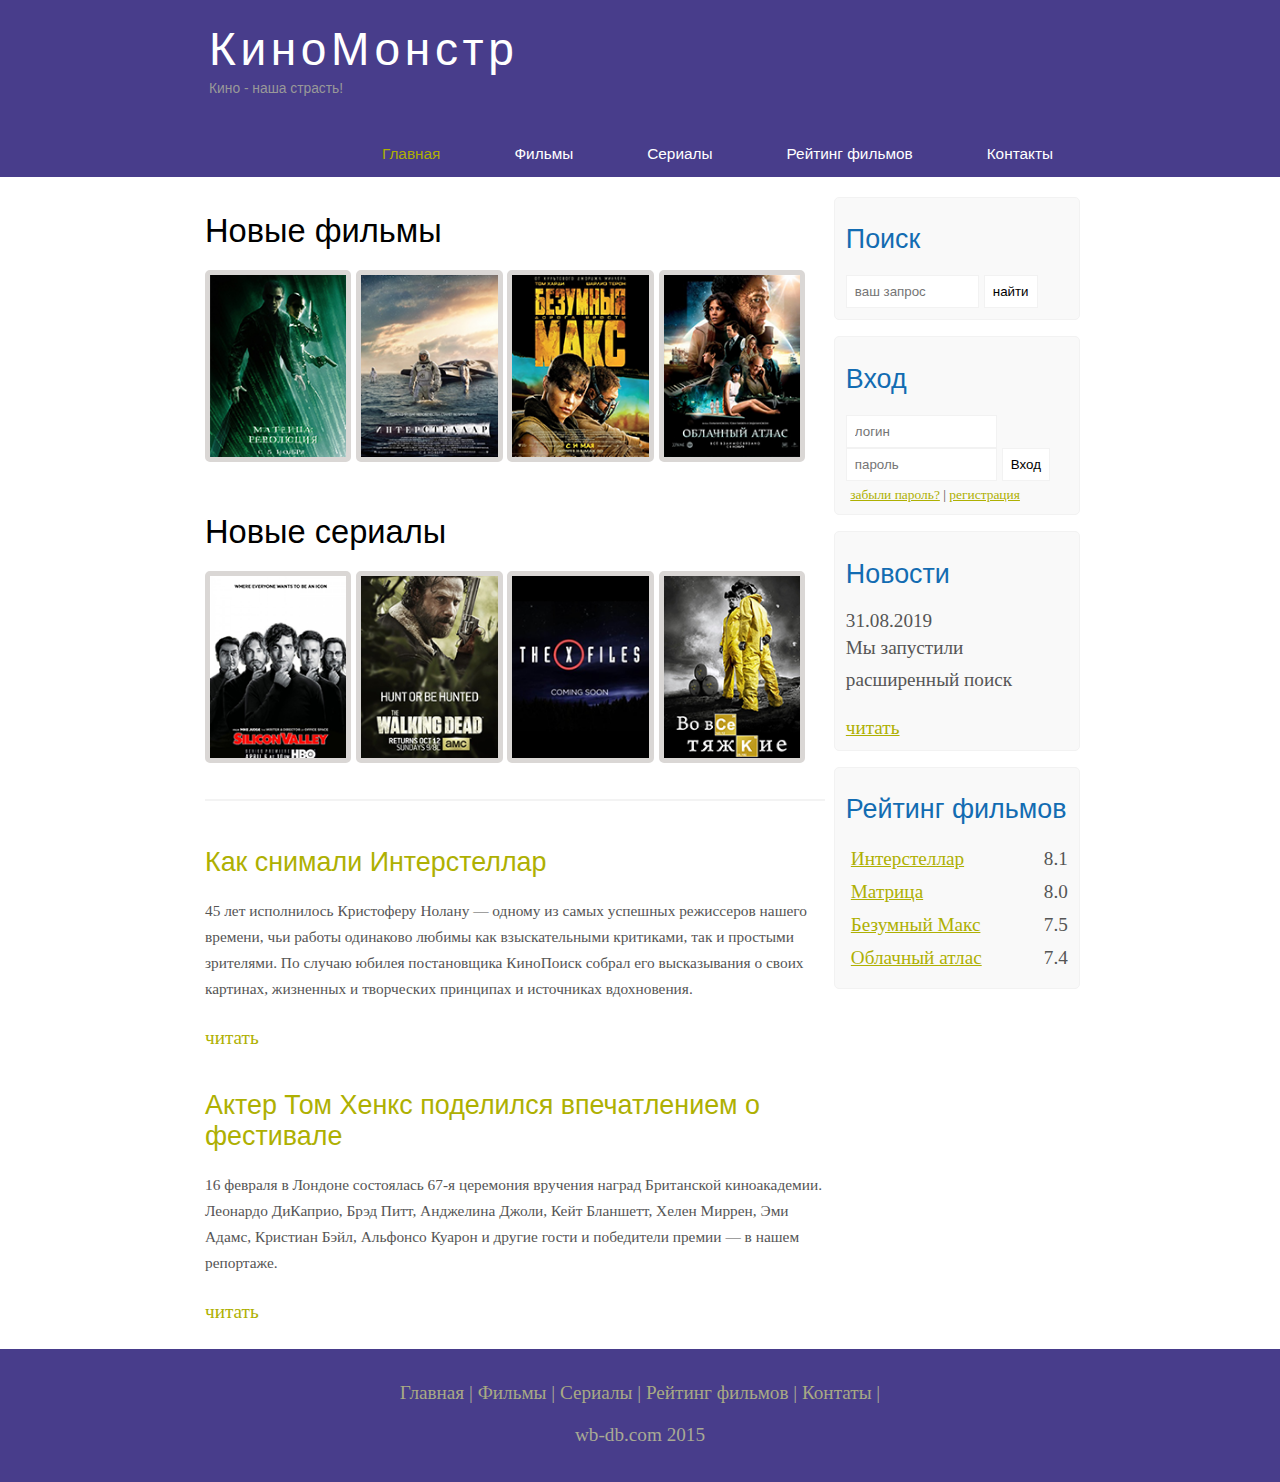
<file: index.html>
<!DOCTYPE html>
<html>
<head>
	<meta charset="utf-8">
     <meta name="viewport" content="width=device-width, initial-scale=1.0">
	<title>Главная страница</title>
	<meta name="description" content="КиноМонстр - это портал о кино">
	<meta name="keywords" content="фильмы, фильмы онлайн, hd" />
	<link rel="stylesheet" type="text/css" href="assets/css/style.css">
</head>
<body>
	<div class="main">
		<div class="header">
			<div class="logo">
				<div class="logo_text">
					<h1><a href="/">КиноМонстр</a></h1>
					<h2>Кино - наша страсть!</h2>
					
				</div>
			</div>
			<div class="menubar">
				<ul class="menu">
					<li class="selected"><a href="index.html">Главная</a>
						<li><a href="films.html">Фильмы</a></li>
						<li><a href="#">Сериалы</a></li>
						<li><a href="reting.html">Рейтинг фильмов</a></li>
						<li><a href="kontakt.html">Контакты</a></li>
				</ul>

			</div>
		</div>
     
     <div class="site_content">
     	
     	<div class="sidebar_container">
     		
     		<div class="sidebar">
     			
     			<h2>Поиск</h2>
     			<form method="post" action="#" id="search_form">
     				
     				<input type="search" name="search_field" placeholder="ваш запрос" />
     				<input type="submit" class="btn" value="найти" />

     			</form>
     		</div>

     		<div class="sidebar">
     			<h2>Вход</h2>
     			<form method="post" action="#" id="login">

     				<input type="text" name="login_field" placeholder="логин" />
     				<input type="password" name="password_field" placeholder="пароль" />  
     				<input type="submit" class="btn" value="Вход" />
     				<div class="lables_passreg_text">
     					<span><a href="#">забыли пароль?</a></span> | <span><a href="#">регистрация</a></span>
     				</div>
     				
     			</form>
     		</div>

     		<div class="sidebar">
     			<h2>Новости</h2>
     			<span>31.08.2019</span>
     			<p>Мы запустили расширенный поиск</p>
     			<a href="#">читать</a>
     		</div>

     		<div class="sidebar">
     			<h2>Рейтинг фильмов</h2>
     			<ul>
     				<li><a href="show.html">Интерстеллар</a><span class="rating_sidebar">8.1</span></li>
     				<li><a href="matrix.html">Матрица</a><span class="rating_sidebar">8.0</span></li>
     				<li><a href="#">Безумный Макс</a><span class="rating_sidebar">7.5</span></li>
     				<li><a href="#">Облачный атлас</a><span class="rating_sidebar">7.4</span></li>
     			</ul>

     		</div>
     	</div>

     	<div class="content">
     		
     		<h1>Новые фильмы</h1>
     		<div class="films_block">
     			<a href="matrix.html"><img src="assets/img/matrix.png"></a>
     			<a href="show.html"><img src="assets/img/inter.png"></a>
     			<a href="#"><img src="assets/img/max.png"></a>
     			<a href="#"><img src="assets/img/cloud.png"></a>
     		</div>

     		<h1>Новые сериалы</h1>
     		<div class="films_block">
     			<a href="#"><img src="assets/img/silicon.png"></a>
     			<a href="#"><img src="assets/img/dead.png"></a>
     			<a href="#"><img src="assets/img/xfiles.png"></a>
     			<a href="#"><img src="assets/img/breakingbad.png"></a>
     		</div>

     		<div class="posts">
     			
     		<hr>
     		<h2> <a href="show.html">Как снимали Интерстеллар</a> </h2>
     		<div class="posts_content">

     		<p>45 лет исполнилось Кристоферу Нолану — одному из самых успешных режиссеров нашего времени, чьи работы одинаково любимы как взыскательными критиками, так и простыми зрителями. По случаю юбилея постановщика КиноПоиск собрал его высказывания о своих картинах, жизненных и творческих принципах и источниках вдохновения.
     		</p>

     	</div>

     	<p><a href="show.html">читать</a></p>
     </div>

     <div class="posts">
     	<h2> <a href="#">Актер Том Хенкс поделился впечатлением о фестивале</a> </h2>

     	<div class="posts_content">
     		<p>16 февраля в Лондоне состоялась 67-я церемония вручения наград Британской киноакадемии. Леонардо ДиКаприо, Брэд Питт, Анджелина Джоли, Кейт Бланшетт, Хелен Миррен, Эми Адамс, Кристиан Бэйл, Альфонсо Куарон и другие гости и победители премии — в нашем репортаже.
     		</p>
     	</div>
     	<p><a href="#">читать</a></p>
     </div>

     </div>
     </div>

     <div class="footer">
     	<p>
     		<a href="index.html">Главная</a> |
     		<a href="films.html">Фильмы</a> |
     		<a href="#">Сериалы</a> |
     		<a href="reting.html">Рейтинг фильмов</a> |
     		<a href="kontakt.html">Контаты</a> |
     	</p>
     	<p>wb-db.com 2015</p>
     </div>

	</div>
  </body>
</html>
</file>
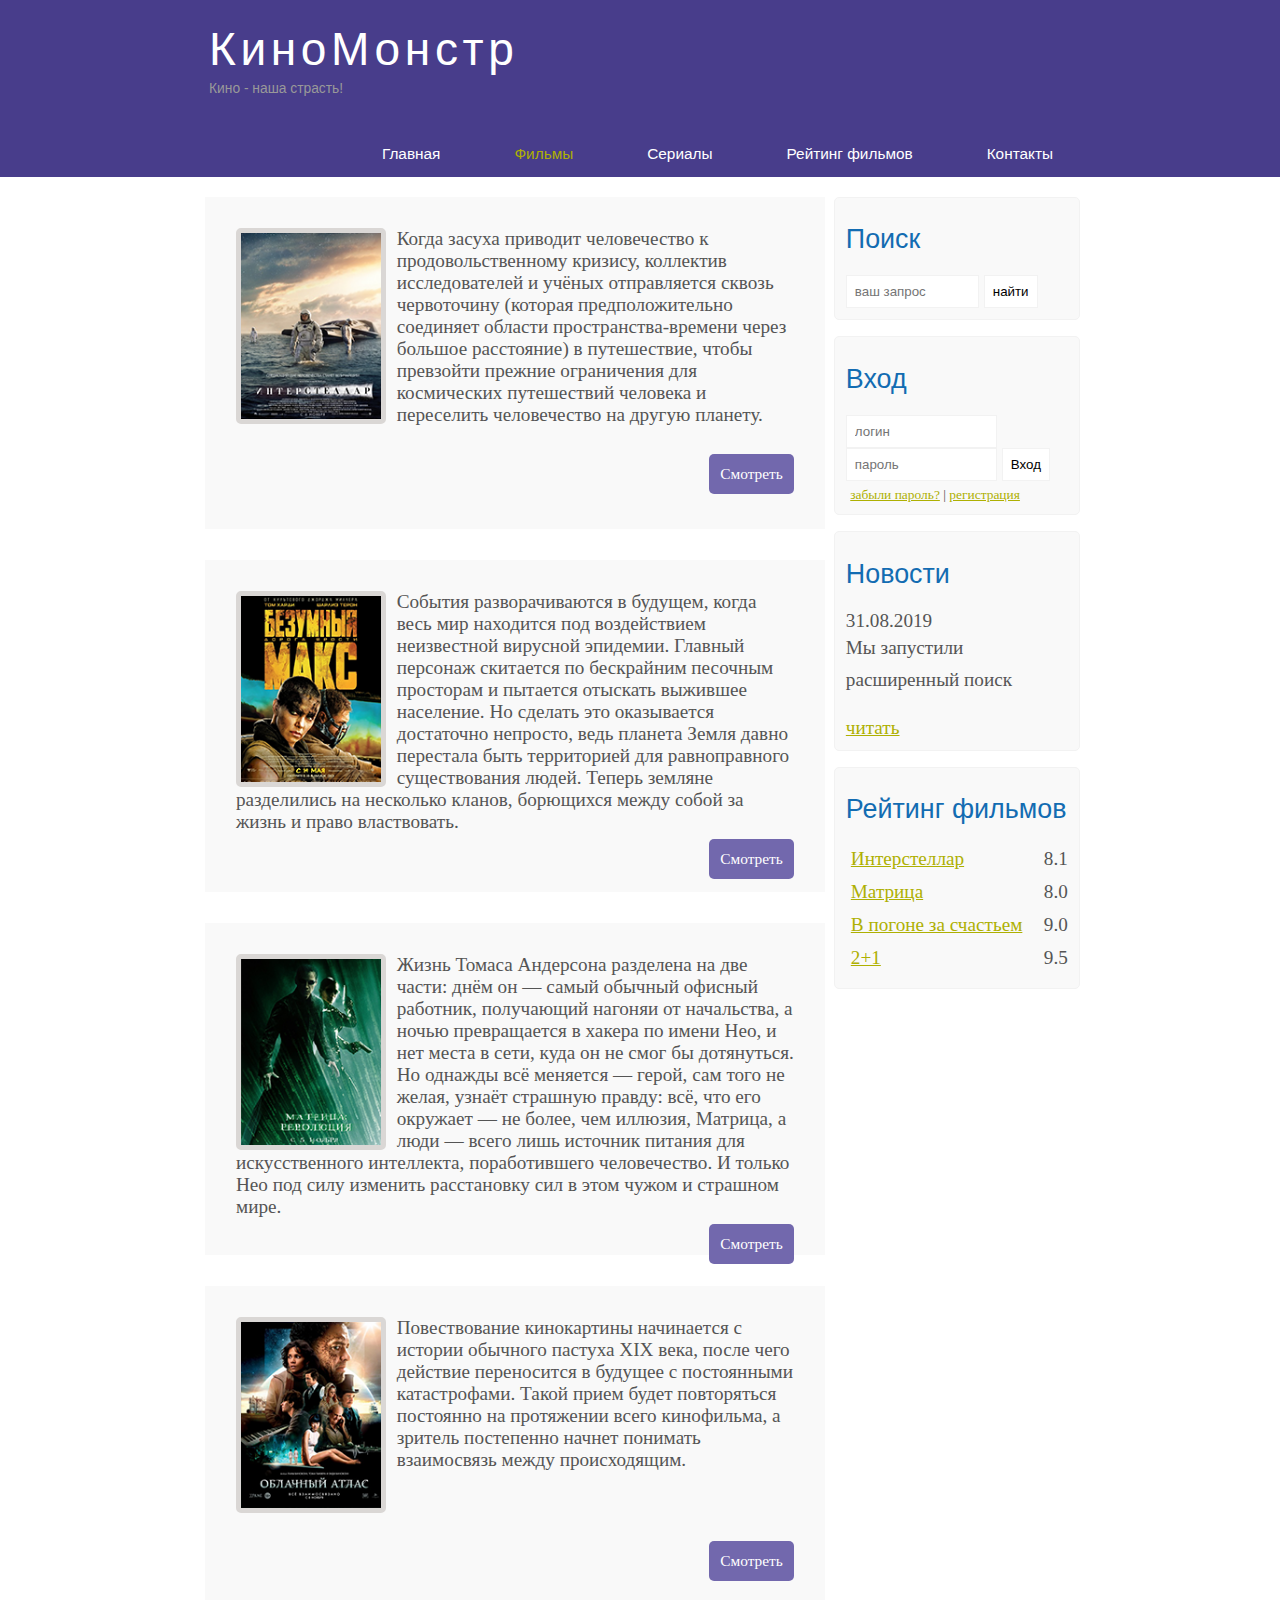
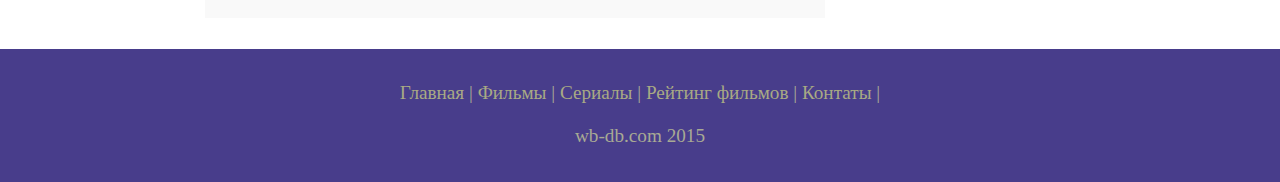
<file: films.html>
<!DOCTYPE html>
<html>
<head>
     <meta charset="utf-8">
     <meta name="viewport" content="width=device-width, initial-scale=1.0">
     <title>Documents</title>
     <meta name="description" content="КиноМонстр - это портал о кино">
     <meta name="keywords" content="фильмы, фильмы онлайн, hd" />
     <link rel="stylesheet" type="text/css" href="assets/css/style.css">
</head>
<body>
     <div class="main">
          <div class="header">
               <div class="logo">
                    <div class="logo_text">
                         <h1><a href="/">КиноМонстр</a></h1>
                         <h2>Кино - наша страсть!</h2>
                         
                    </div>
               </div>
               <div class="menubar">
                    <ul class="menu">
                         <li><a href="index.html">Главная</a>
                              <li class="selected"><a href="films.html">Фильмы</a></li>
                              <li><a href="#">Сериалы</a></li>
                              <li><a href="reting.html">Рейтинг фильмов</a></li>
                              <li><a href="kontakt.html">Контакты</a></li>
                    </ul>

               </div>
          </div>
     
     <div class="site_content">
          
          <div class="sidebar_container">
               
               <div class="sidebar">
                    
                    <h2>Поиск</h2>
                    <form method="post" action="#" id="search_form">
                         
                         <input type="search" name="search_field" placeholder="ваш запрос" />
                         <input type="submit" class="btn" value="найти" />

                    </form>
               </div>

               <div class="sidebar">
                    <h2>Вход</h2>
                    <form method="post" action="#" id="login">

                         <input type="text" name="login_field" placeholder="логин" />
                         <input type="password" name="password_field" placeholder="пароль" />  
                         <input type="submit" class="btn" value="Вход" />
                         <div class="lables_passreg_text">
                              <span><a href="#">забыли пароль?</a></span> | <span><a href="#">регистрация</a></span>
                         </div>
                         
                    </form>
               </div>

               <div class="sidebar">
                    <h2>Новости</h2>
                    <span>31.08.2019</span>
                    <p>Мы запустили расширенный поиск</p>
                    <a href="#">читать</a>
               </div>

               <div class="sidebar">
                    <h2>Рейтинг фильмов</h2>
                    <ul>
                         <li><a href="show.html">Интерстеллар</a><span class="rating_sidebar">8.1</span></li>
                         <li><a href="matrix.html">Матрица</a><span class="rating_sidebar">8.0</span></li>
                         <li><a href="#">В погоне за счастьем</a><span class="rating_sidebar">9.0</span></li>
                         <li><a href="#">2+1</a><span class="rating_sidebar">9.5</span></li>
                    </ul>

               
          </div>

        
        </div>


        <div class="content">
             
            <div class="info_film">
              <img src="assets/img/inter.png">

              Когда засуха приводит человечество к продовольственному кризису, коллектив исследователей и учёных отправляется сквозь червоточину (которая предположительно соединяет области пространства-времени через большое расстояние) в путешествие, чтобы превзойти прежние ограничения для космических путешествий человека и переселить человечество на другую планету.
            <div class="button"><a href="show.html">Смотреть</a></div>
            </div>


            <div class="info_film">
              <img src="assets/img/max.png">

            События разворачиваются в будущем, когда весь мир находится под воздействием неизвестной вирусной эпидемии. Главный персонаж скитается по бескрайним песочным просторам и пытается отыскать выжившее население. Но сделать это оказывается достаточно непросто, ведь планета Земля давно перестала быть территорией для равноправного существования людей. Теперь земляне разделились на несколько кланов, борющихся между собой за жизнь и право властвовать.

              <div class="button"><a href="#">Смотреть</a></div>
            </div>

            <div class="info_film">
              <img src="assets/img/matrix.png">

            Жизнь Томаса Андерсона разделена на две части: днём он — самый обычный офисный работник, получающий нагоняи от начальства, а ночью превращается в хакера по имени Нео, и нет места в сети, куда он не смог бы дотянуться. Но однажды всё меняется — герой, сам того не желая, узнаёт страшную правду: всё, что его окружает — не более, чем иллюзия, Матрица, а люди — всего лишь источник питания для искусственного интеллекта, поработившего человечество. И только Нео под силу изменить расстановку сил в этом чужом и страшном мире.

              <div class="button"><a href="matrix.html">Смотреть</a></div>
            </div>

            <div class="info_film">
              <img src="assets/img/cloud.png">

           Повествование кинокартины начинается с истории обычного пастуха XIX века, после чего действие переносится в будущее с постоянными катастрофами. Такой прием будет повторяться постоянно на протяжении всего кинофильма, а зритель постепенно начнет понимать взаимосвязь между происходящим.

              <div class="button"><a href="#">Смотреть</a></div>
            </div>




        
   </div>
</div>

     <div class="footer">
          <p>
               <a href="#">Главная</a> |
               <a href="#">Фильмы</a> |
               <a href="#">Сериалы</a> |
               <a href="#">Рейтинг фильмов</a> |
               <a href="#">Контаты</a> |
          </p>
          <p>wb-db.com 2015</p>
     </div>

     </div>
</body>
</html>
</file>
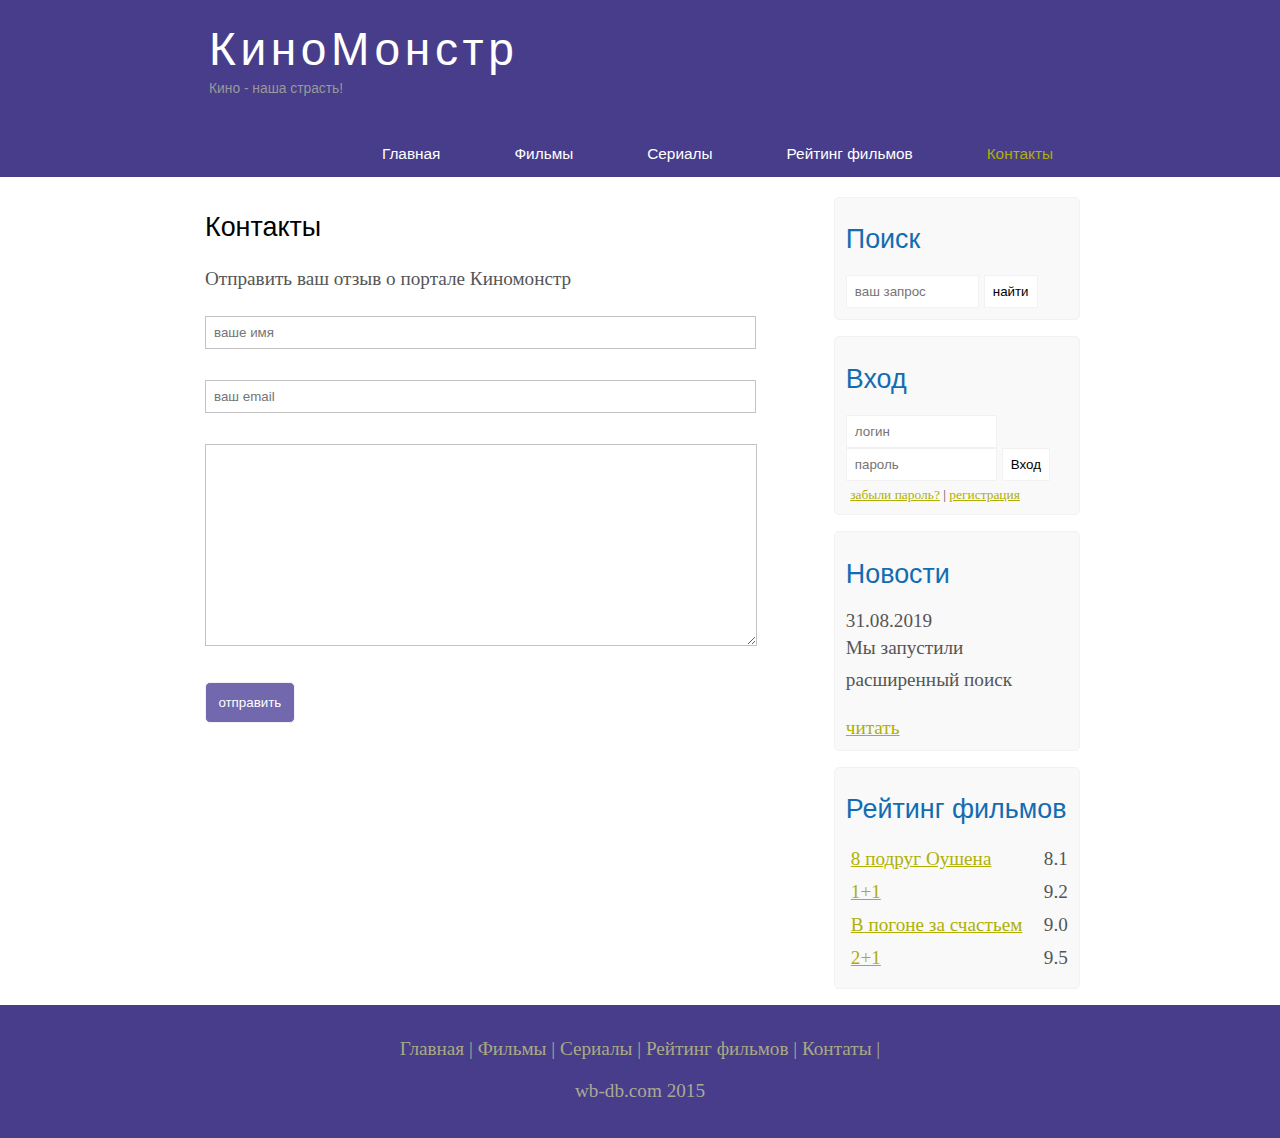
<file: kontakt.html>
<!DOCTYPE html>
<html>
<head>
     <meta charset="utf-8">
     <meta name="viewport" content="width=device-width, initial-scale=1.0">
     <title>Documents</title>
     <meta name="description" content="КиноМонстр - это портал о кино">
     <meta name="keywords" content="фильмы, фильмы онлайн, hd" />
     <link rel="stylesheet" type="text/css" href="assets/css/style.css">
</head>
<body>
     <div class="main">
          <div class="header">
               <div class="logo">
                    <div class="logo_text">
                         <h1><a href="/">КиноМонстр</a></h1>
                         <h2>Кино - наша страсть!</h2>
                         
                    </div>
               </div>
               <div class="menubar">
                    <ul class="menu">
                         <li><a href="index.html">Главная</a>
                              <li><a href="films.html">Фильмы</a></li>
                              <li><a href="#">Сериалы</a></li>
                              <li><a href="reting.html">Рейтинг фильмов</a></li>
                              <li class="selected"><a href="kontakt.html">Контакты</a></li>
                    </ul>

               </div>
          </div>
     
     <div class="site_content">
          
          <div class="sidebar_container">
               
               <div class="sidebar">
                    
                    <h2>Поиск</h2>
                    <form method="post" action="#" id="search_form">
                         
                         <input type="search" name="search_field" placeholder="ваш запрос" />
                         <input type="submit" class="btn" value="найти" />

                    </form>
               </div>

               <div class="sidebar">
                    <h2>Вход</h2>
                    <form method="post" action="#" id="login">

                         <input type="text" name="login_field" placeholder="логин" />
                         <input type="password" name="password_field" placeholder="пароль" />  
                         <input type="submit" class="btn" value="Вход" />
                         <div class="lables_passreg_text">
                              <span><a href="#">забыли пароль?</a></span> | <span><a href="#">регистрация</a></span>
                         </div>
                         
                    </form>
               </div>

               <div class="sidebar">
                    <h2>Новости</h2>
                    <span>31.08.2019</span>
                    <p>Мы запустили расширенный поиск</p>
                    <a href="#">читать</a>
               </div>

               <div class="sidebar">
                    <h2>Рейтинг фильмов</h2>
                    <ul>
                         <li><a href="#">8 подруг Оушена</a><span class="rating_sidebar">8.1</span></li>
                         <li><a href="#">1+1</a><span class="rating_sidebar">9.2</span></li>
                         <li><a href="#">В погоне за счастьем</a><span class="rating_sidebar">9.0</span></li>
                         <li><a href="#">2+1</a><span class="rating_sidebar">9.5</span></li>
                    </ul>

               
          </div>

        
        </div>

        <div class="content">
             
             <h2>Контакты</h2>
             <p>Отправить ваш отзыв о портале Киномонстр</p>

             <div class="send">
              <form method="post" action="#" id="contact">
          <input type="text" name="reviews_name" placeholder="ваше имя">
          <input type="text" name="reviews_email" placeholder="ваш email">
          <textarea name="reviews_text"></textarea>
          <input type="submit" class="btn" value="отправить">
              </form>

        </div>
   </div>
</div>

     <div class="footer">
          <p>
               <a href="#">Главная</a> |
               <a href="#">Фильмы</a> |
               <a href="#">Сериалы</a> |
               <a href="#">Рейтинг фильмов</a> |
               <a href="#">Контаты</a> |
          </p>
          <p>wb-db.com 2015</p>
     </div>

     </div>
</body>
</html>
</file>
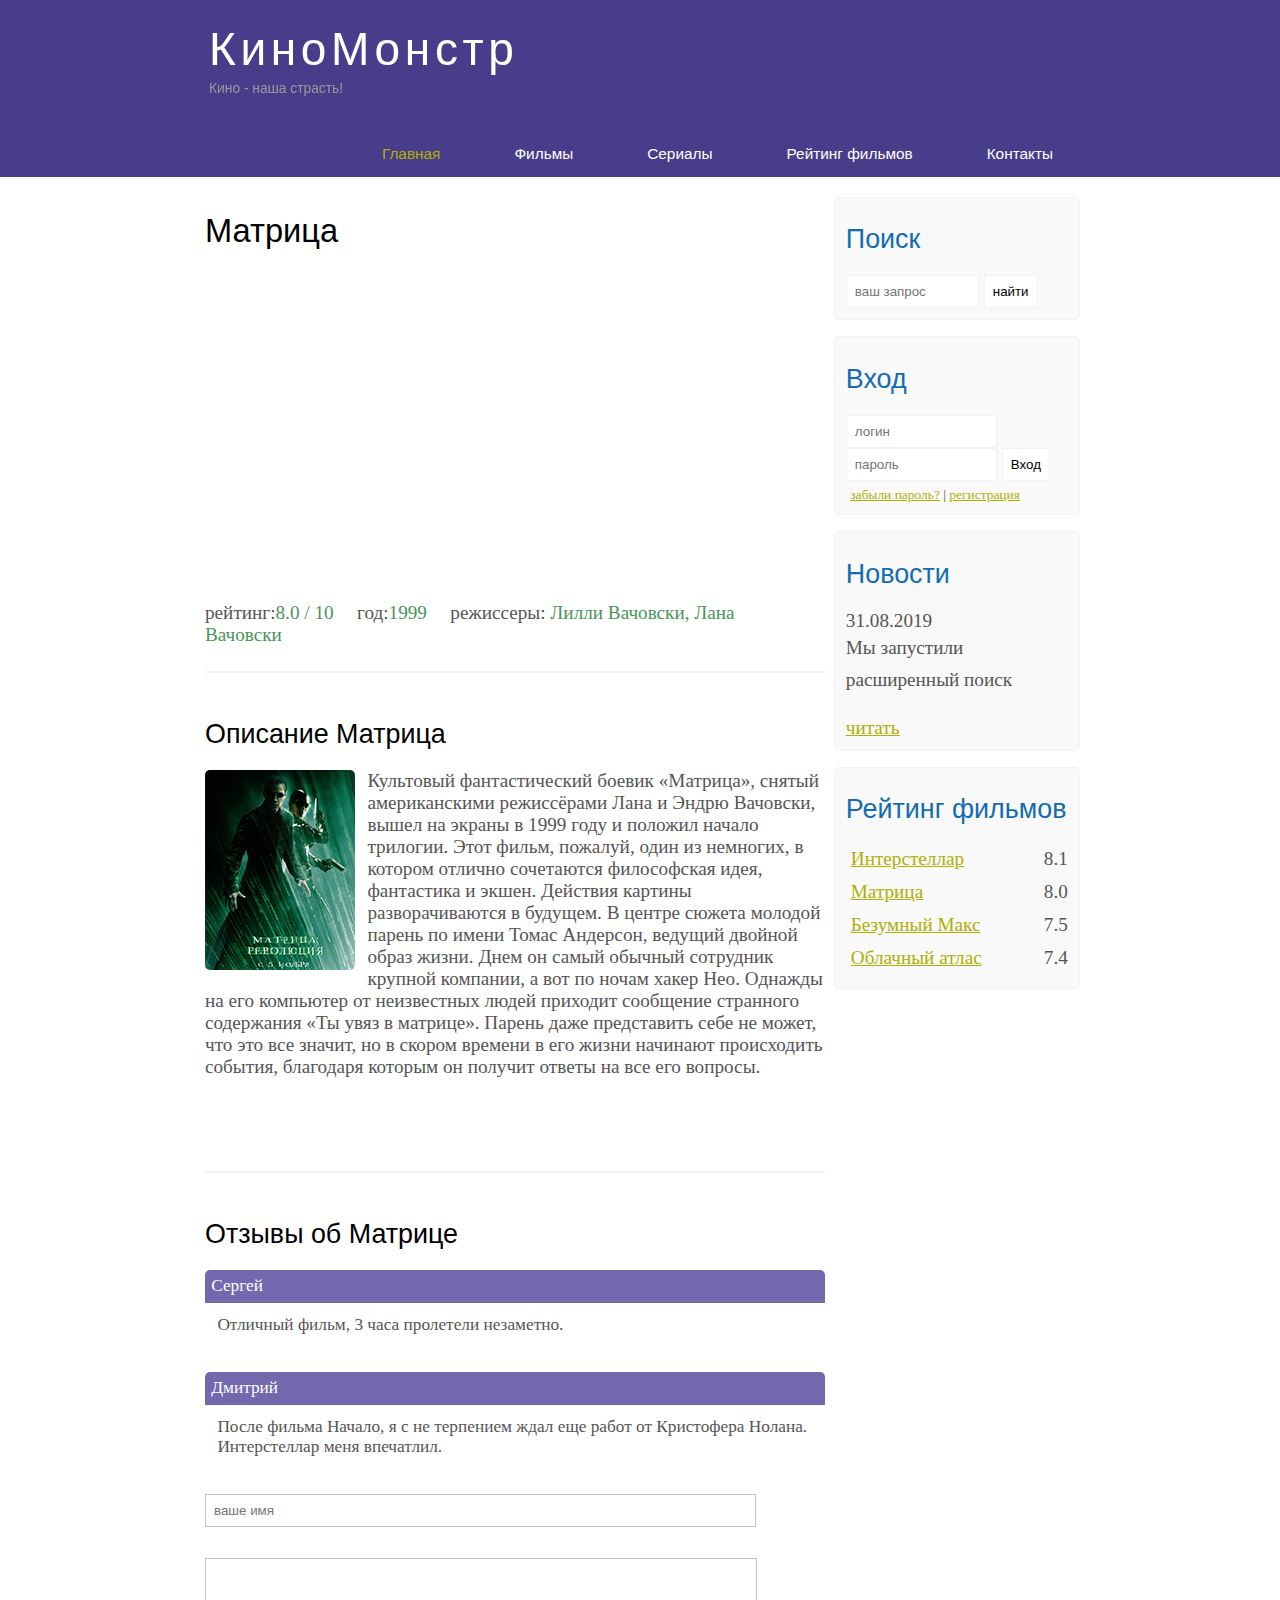
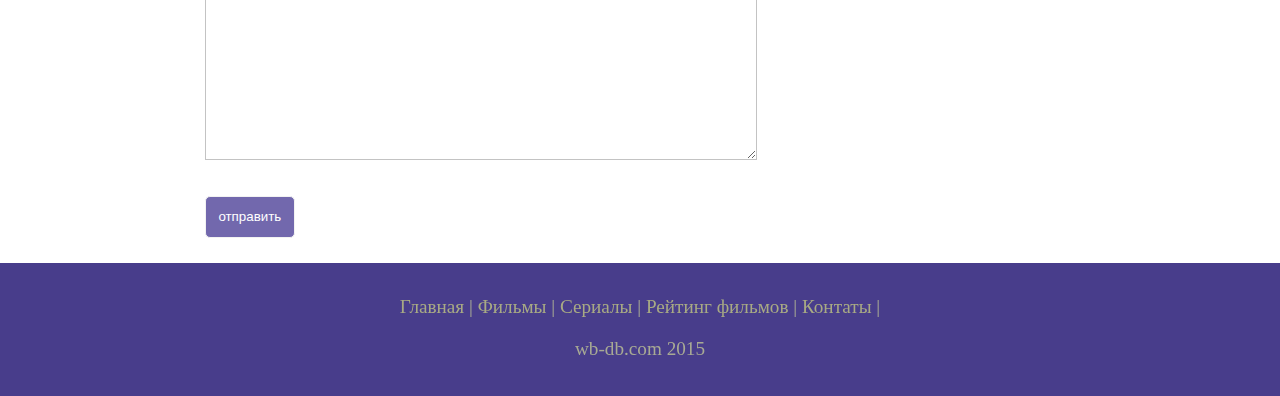
<file: matrix.html>
<!DOCTYPE html>
<html>
<head>
	<meta charset="utf-8">
	<meta name="viewport" content="width=device-width, initial-scale=1.0">
  <title>Documents</title>
	<meta name="description" content="КиноМонстр - это портал о кино">
	<meta name="keywords" content="фильмы, фильмы онлайн, hd" />
	<link rel="stylesheet" type="text/css" href="assets/css/style.css">
</head>
<body>
	<div class="main">
		<div class="header">
			<div class="logo">
				<div class="logo_text">
					<h1><a href="/">КиноМонстр</a></h1>
					<h2>Кино - наша страсть!</h2>
					
				</div>
			</div>
			<div class="menubar">
				<ul class="menu">
					<li class="selected"><a href="index.html">Главная</a>
						<li><a href="films.html">Фильмы</a></li>
						<li><a href="#">Сериалы</a></li>
						<li><a href="reting.html">Рейтинг фильмов</a></li>
						<li><a href="kontakt.html">Контакты</a></li>
				</ul>

			</div>
		</div>
     
     <div class="site_content">
     	
     	<div class="sidebar_container">
     		
     		<div class="sidebar">
     			
     			<h2>Поиск</h2>
     			<form method="post" action="#" id="search_form">
     				
     				<input type="search" name="search_field" placeholder="ваш запрос" />
     				<input type="submit" class="btn" value="найти" />

     			</form>
     		</div>

     		<div class="sidebar">
     			<h2>Вход</h2>
     			<form method="post" action="#" id="login">

     				<input type="text" name="login_field" placeholder="логин" />
     				<input type="password" name="password_field" placeholder="пароль" />  
     				<input type="submit" class="btn" value="Вход" />
     				<div class="lables_passreg_text">
     					<span><a href="#">забыли пароль?</a></span> | <span><a href="#">регистрация</a></span>
     				</div>
     				
     			</form>
     		</div>

     		<div class="sidebar">
     			<h2>Новости</h2>
     			<span>31.08.2019</span>
     			<p>Мы запустили расширенный поиск</p>
     			<a href="#">читать</a>
     		</div>

     		<div class="sidebar">
     			<h2>Рейтинг фильмов</h2>
          <ul>
     			<li><a href="show.html">Интерстеллар</a><span class="rating_sidebar">8.1</span></li>
            <li><a href="#">Матрица</a><span class="rating_sidebar">8.0</span></li>
            <li><a href="#">Безумный Макс</a><span class="rating_sidebar">7.5</span></li>
            <li><a href="#">Облачный атлас</a><span class="rating_sidebar">7.4</span></li>

          </ul>

     		</div>
     	</div>

     	<div class="content">
     	
          <h1>Матрица</h1>

          <iframe width="560" height="315" src="https://www.youtube.com/embed/YihPA42fdQ8" frameborder="0" allow="accelerometer; autoplay; encrypted-media; gyroscope; picture-in-picture" allowfullscreen></iframe>

          <div class="info_film_page">
               
               <span class="lables">рейтинг:</span><span class="value">8.0 / 10</span>
               <span class="lables">год:</span><span class="value">1999</span>
               <span class="lables">режиссеры:</span><span class="value"> Лилли Вачовски, Лана Вачовски</span>
          </div>


          <hr>


          <h2>Описание Матрица</h2>
          <div class="description_film">
               
               <img src="assets/img/matrix.png">
               Культовый фантастический боевик «Матрица», снятый американскими режиссёрами Лана и Эндрю Вачовски, вышел на экраны в 1999 году и положил начало трилогии. Этот фильм, пожалуй, один из немногих, в котором отлично сочетаются философская идея, фантастика и экшен. 
               Действия картины разворачиваются в будущем. В центре сюжета молодой парень по имени Томас Андерсон, ведущий двойной образ жизни. Днем он самый обычный сотрудник крупной компании, а вот по ночам хакер Нео. Однажды на его компьютер от неизвестных людей приходит сообщение странного содержания «Ты увяз в матрице». Парень даже представить себе не может, что это все значит, но в скором времени в его жизни начинают происходить события, благодаря которым он получит ответы на все его вопросы.
          </div>
         <hr>
              
              <h2>Отзывы об Матрице</h2>

               <div class="reviews">
                    
                    <div class="reviews_name">
                         Сергей
                    </div>
                    <div class="reviews_text">
                         Отличный фильм, 3 часа пролетели незаметно.
                    </div>
                 </div>

                 <div class="reviews">
                      <div class="reviews_name">
                      Дмитрий
                 </div>
                      <div class="reviews_text">
                           После фильма Начало, я с не терпением ждал еще работ от Кристофера Нолана. Интерстеллар меня впечатлил.
                      </div>
                 </div>


                 <div class="send">
                      <form method="post" action="#" id="reviews"> 

                         <input type="text" name="review_name" placeholder="ваше имя">

                         <textarea name="review_text"></textarea>

                         <input type="submit" class="btn" value="отправить">
                      </form>
                 </div>

         </div>

     </div>
     </div>

     <div class="footer">
     	<p>
     		<a href="#">Главная</a> |
     		<a href="#">Фильмы</a> |
     		<a href="#">Сериалы</a> |
     		<a href="#">Рейтинг фильмов</a> |
     		<a href="#">Контаты</a> |
     	</p>
     	<p>wb-db.com 2015</p>
     </div>

	</div>
</body>
</html>
</file>
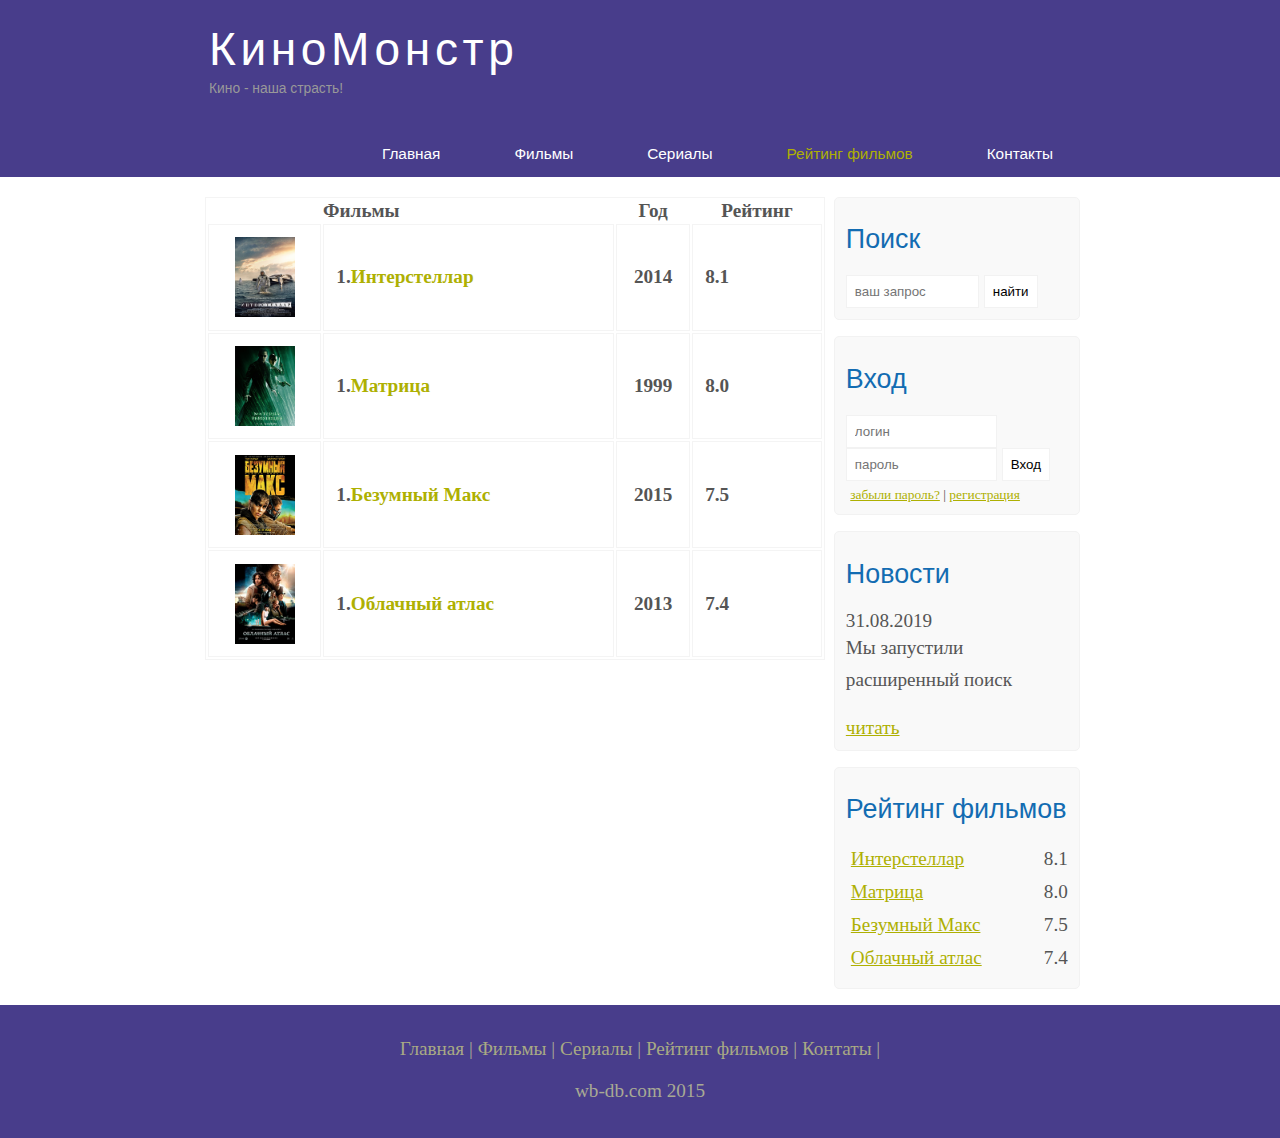
<file: reting.html>
<!DOCTYPE html>
<html>
<head>
     <meta charset="utf-8">
     <meta name="viewport" content="width=device-width, initial-scale=1.0">
     <title>Documents</title>
     <meta name="description" content="КиноМонстр - это портал о кино">
     <meta name="keywords" content="фильмы, фильмы онлайн, hd" />
     <link rel="stylesheet" type="text/css" href="assets/css/style.css">
</head>
<body>
     <div class="main">
          <div class="header">
               <div class="logo">
                    <div class="logo_text">
                         <h1><a href="/">КиноМонстр</a></h1>
                         <h2>Кино - наша страсть!</h2>
                         
                    </div>
               </div>
               <div class="menubar">
                    <ul class="menu">
                         <li><a href="index.html">Главная</a>
                              <li><a href="films.html">Фильмы</a></li>
                              <li><a href="#">Сериалы</a></li>
                              <li class="selected"><a href="reting.html">Рейтинг фильмов</a></li>
                              <li><a href="kontakt.html">Контакты</a></li>
                    </ul>

               </div>
          </div>
     
     <div class="site_content">
          
          <div class="sidebar_container">
               
               <div class="sidebar">
                    
                    <h2>Поиск</h2>
                    <form method="post" action="#" id="search_form">
                         
                         <input type="search" name="search_field" placeholder="ваш запрос" />
                         <input type="submit" class="btn" value="найти" />

                    </form>
               </div>

               <div class="sidebar">
                    <h2>Вход</h2>
                    <form method="post" action="#" id="login">

                         <input type="text" name="login_field" placeholder="логин" />
                         <input type="password" name="password_field" placeholder="пароль" />  
                         <input type="submit" class="btn" value="Вход" />
                         <div class="lables_passreg_text">
                              <span><a href="#">забыли пароль?</a></span> | <span><a href="#">регистрация</a></span>
                         </div>
                         
                    </form>
               </div>

               <div class="sidebar">
                    <h2>Новости</h2>
                    <span>31.08.2019</span>
                    <p>Мы запустили расширенный поиск</p>
                    <a href="#">читать</a>
               </div>

               <div class="sidebar">
                    <h2>Рейтинг фильмов</h2>
                    <ul>
                         <li><a href="show.html">Интерстеллар</a><span class="rating_sidebar">8.1</span></li>
                         <li><a href="matrix.html">Матрица</a><span class="rating_sidebar">8.0</span></li>
                         <li><a href="#">Безумный Макс</a><span class="rating_sidebar">7.5</span></li>
                         <li><a href="#">Облачный атлас</a><span class="rating_sidebar">7.4</span></li>
                    </ul>

               
          </div>

        
        </div>

        <div class="content">

          <table class="rating">
            <tr>
          <th></th>
          <th>Фильмы</th>
          <th class="center">Год</th>
          <th class="center">Рейтинг</th>
          </tr>


          <tr>
          <td class="center"><img src="assets/img/inter.png"></td>
          <td>1.<a href="show.html">Интерстеллар</a></td>
          <td class="center">2014</td>
          <td class="center_rating">8.1</td>
          </tr>
          


          <tr>
          <td class="center"><img src="assets/img/matrix.png"></td>
          <td>1.<a href="matrix.html">Матрица</a></td>
          <td class="center">1999</td>
          <td class="center_rating">8.0</td>
          </tr>



          <tr>
          <td class="center"><img src="assets/img/max.png"></td>
          <td>1.<a href="show.html">Безумный Макс</a></td>
          <td class="center">2015</td>
          <td class="center_rating">7.5</td>
          </tr>


          <tr>
          <td class="center"><img src="assets/img/cloud.png"></td>
          <td>1.<a href="show.html">Облачный атлас</a></td>
          <td class="center">2013</td>
          <td class="center_rating">7.4</td>
          </tr>
          </table>



             
      
   </div>
</div>

     <div class="footer">
          <p>
               <a href="#">Главная</a> |
               <a href="#">Фильмы</a> |
               <a href="#">Сериалы</a> |
               <a href="#">Рейтинг фильмов</a> |
               <a href="#">Контаты</a> |
          </p>
          <p>wb-db.com 2015</p>
     </div>

     </div>
</body>
</html>
</file>
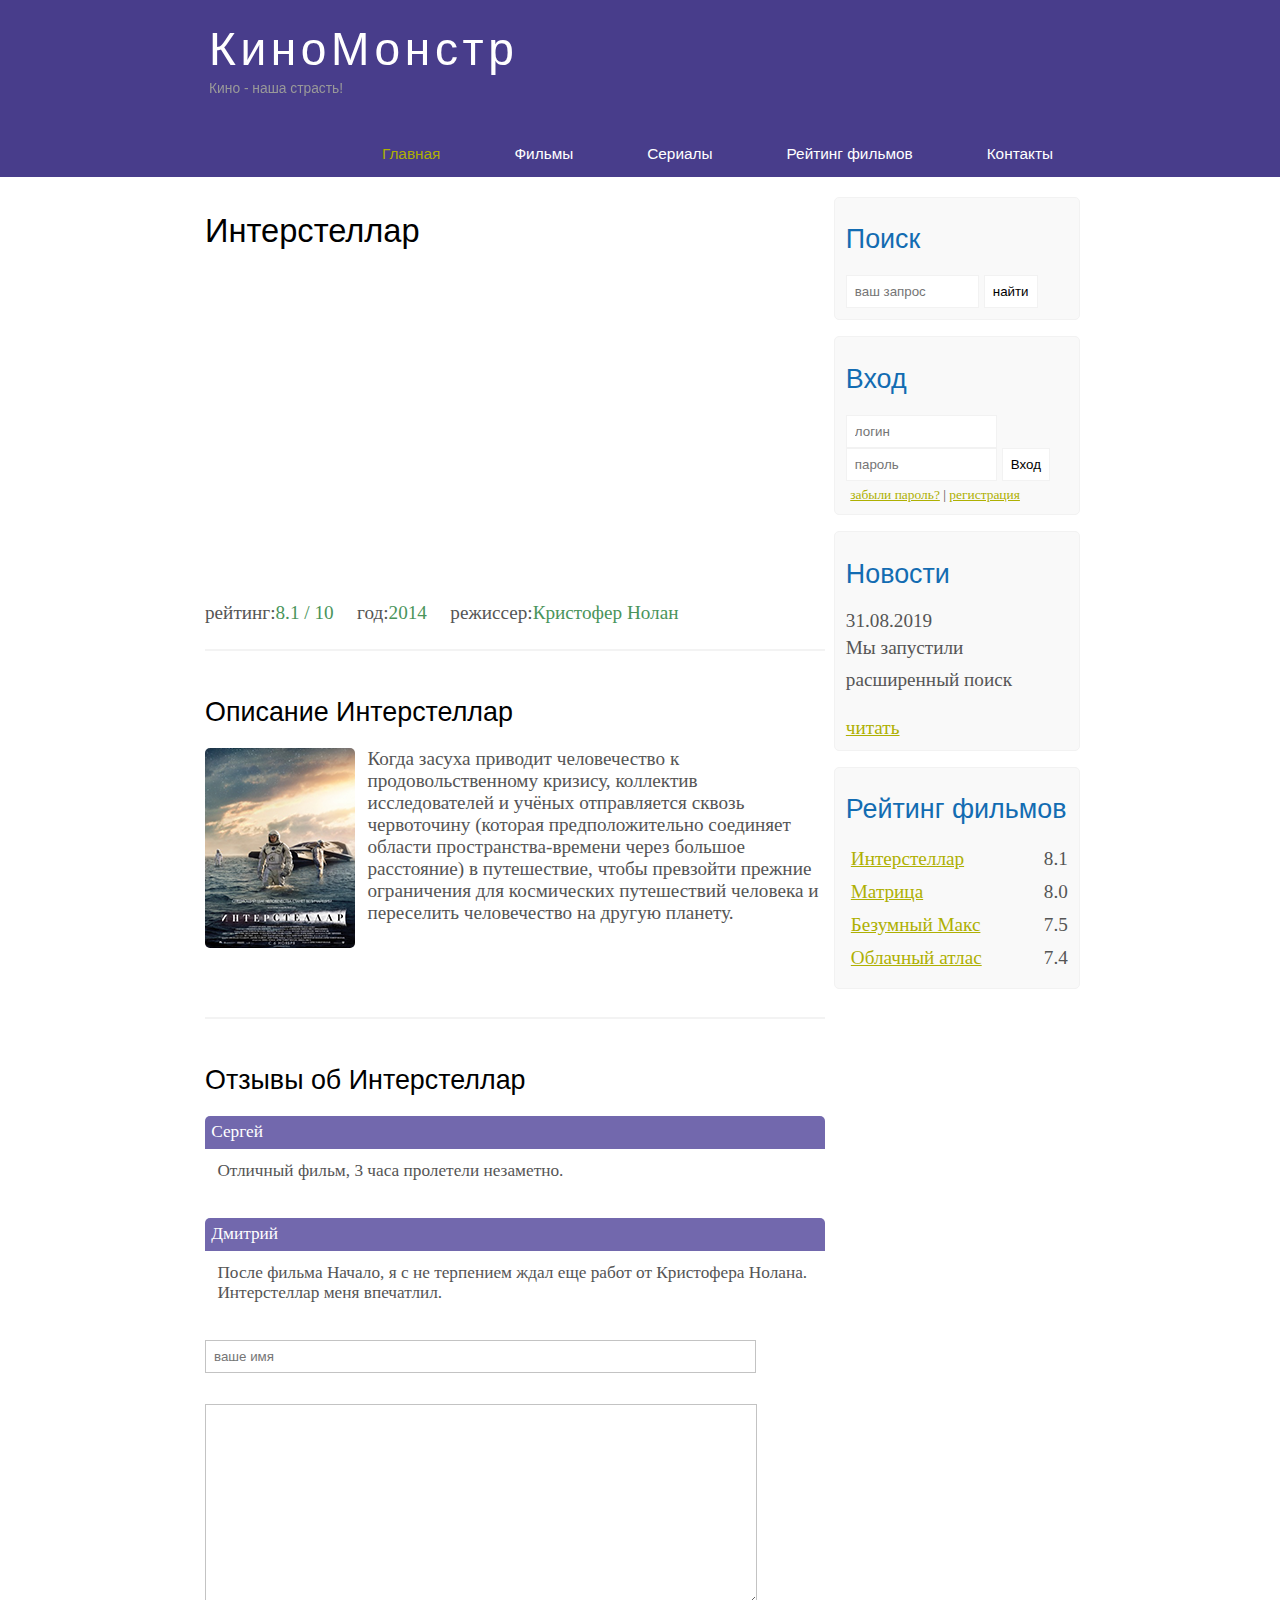
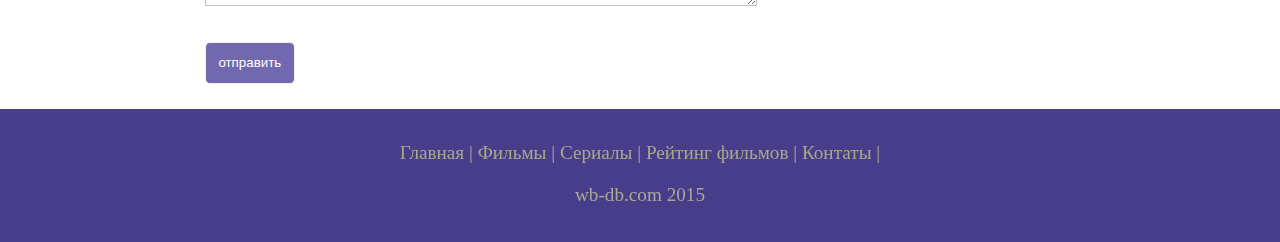
<file: show.html>
<!DOCTYPE html>
<html>
<head>
	<meta charset="utf-8">
	<meta name="viewport" content="width=device-width, initial-scale=1.0">
  <title>Documents</title>
	<meta name="description" content="КиноМонстр - это портал о кино">
	<meta name="keywords" content="фильмы, фильмы онлайн, hd" />
	<link rel="stylesheet" type="text/css" href="assets/css/style.css">
</head>
<body>
	<div class="main">
		<div class="header">
			<div class="logo">
				<div class="logo_text">
					<h1><a href="/">КиноМонстр</a></h1>
					<h2>Кино - наша страсть!</h2>
					
				</div>
			</div>
			<div class="menubar">
				<ul class="menu">
					<li class="selected"><a href="index.html">Главная</a>
						<li><a href="films.html">Фильмы</a></li>
						<li><a href="#">Сериалы</a></li>
						<li><a href="reting.html">Рейтинг фильмов</a></li>
						<li><a href="kontakt.html">Контакты</a></li>
				</ul>

			</div>
		</div>
     
     <div class="site_content">
     	
     	<div class="sidebar_container">
     		
     		<div class="sidebar">
     			
     			<h2>Поиск</h2>
     			<form method="post" action="#" id="search_form">
     				
     				<input type="search" name="search_field" placeholder="ваш запрос" />
     				<input type="submit" class="btn" value="найти" />

     			</form>
     		</div>

     		<div class="sidebar">
     			<h2>Вход</h2>
     			<form method="post" action="#" id="login">

     				<input type="text" name="login_field" placeholder="логин" />
     				<input type="password" name="password_field" placeholder="пароль" />  
     				<input type="submit" class="btn" value="Вход" />
     				<div class="lables_passreg_text">
     					<span><a href="#">забыли пароль?</a></span> | <span><a href="#">регистрация</a></span>
     				</div>
     				
     			</form>
     		</div>

     		<div class="sidebar">
     			<h2>Новости</h2>
     			<span>31.08.2019</span>
     			<p>Мы запустили расширенный поиск</p>
     			<a href="#">читать</a>
     		</div>

     		<div class="sidebar">
     			<h2>Рейтинг фильмов</h2>
          <ul>
     			<li><a href="show.html">Интерстеллар</a><span class="rating_sidebar">8.1</span></li>
            <li><a href="#">Матрица</a><span class="rating_sidebar">8.0</span></li>
            <li><a href="#">Безумный Макс</a><span class="rating_sidebar">7.5</span></li>
            <li><a href="#">Облачный атлас</a><span class="rating_sidebar">7.4</span></li>

          </ul>

     		</div>
     	</div>

     	<div class="content">
     	
          <h1>Интерстеллар</h1>

          <iframe width="560" height="315" src="https://www.youtube.com/embed/6ybBuTETr3U" frameborder="0" allow="accelerometer; autoplay; encrypted-media; gyroscope; picture-in-picture" allowfullscreen></iframe>

          <div class="info_film_page">
               
               <span class="lables">рейтинг:</span><span class="value">8.1 / 10</span>
               <span class="lables">год:</span><span class="value">2014</span>
               <span class="lables">режиссер:</span><span class="value">Кристофер Нолан</span>
          </div>


          <hr>


          <h2>Описание Интерстеллар</h2>
          <div class="description_film">
               
               <img src="assets/img/inter.png">
               Когда засуха приводит человечество к продовольственному кризису, коллектив исследователей и учёных отправляется сквозь червоточину (которая предположительно соединяет области пространства-времени через большое расстояние) в путешествие, чтобы превзойти прежние ограничения для космических путешествий человека и переселить человечество на другую планету.
          </div>
         <hr>
              
              <h2>Отзывы об Интерстеллар</h2>

               <div class="reviews">
                    
                    <div class="reviews_name">
                         Сергей
                    </div>
                    <div class="reviews_text">
                         Отличный фильм, 3 часа пролетели незаметно.
                    </div>
                 </div>

                 <div class="reviews">
                      <div class="reviews_name">
                      Дмитрий
                 </div>
                      <div class="reviews_text">
                           После фильма Начало, я с не терпением ждал еще работ от Кристофера Нолана. Интерстеллар меня впечатлил.
                      </div>
                 </div>


                 <div class="send">
                      <form method="post" action="#" id="reviews"> 

                         <input type="text" name="review_name" placeholder="ваше имя">

                         <textarea name="review_text"></textarea>

                         <input type="submit" class="btn" value="отправить">
                      </form>
                 </div>

         </div>

     </div>
     </div>

     <div class="footer">
     	<p>
     		<a href="#">Главная</a> |
     		<a href="#">Фильмы</a> |
     		<a href="#">Сериалы</a> |
     		<a href="#">Рейтинг фильмов</a> |
     		<a href="#">Контаты</a> |
     	</p>
     	<p>wb-db.com 2015</p>
     </div>

	</div>
</body>
</html>
</file>
<file: assets/css/style.css>
* {
	margin: 0;
	padding: 0;
}
 
 body {
 	font-size: 1.2em;
 	background-color: #fff;
 	color: #555;
 }

p {
	padding: 0 0 20px 0;
	line-height: 1.7em;
}

input[type="text"], input[type="password"], input[type="search"] {
	color: #5d5d5d;
	width: 60%;
	padding: 8px;
}
 input, textarea {
 	outline: none;
 	border: none;
 	border: solid 1px #f2f2f2;
 }

 h1, h2 {
 	font: normal 170% 'century gothic', arial;
 	margin: 0 0 15px 0;
 	padding: 15px 0 5px 0;
 	color: #000;
 }

 h2 {
 	font-size: 140%;
 }

 a, a:hover {
 	outline: none;
 	text-decoration: underline;
 	color: #aeb002;
 }

 ul {
 	margin: 2px 0 22px 17px;
 }


 ul li {
 	margin: 0 0 6px 0;
 	padding: 0 0 4px 5px;
 	line-height: 1.5em;
 }


.header {
	background-color: darkslateblue;
	height: 177px;
	font-size: 0.8em;
	margin-left: 0px;
	margin-right: 0px;
	min-width: 900px;
}

.main, .logo, .menubar, .sait_content, .footer {
	margin-left: auto;
	margin-right: auto;
}

.logo {
	width: 880px;
	padding-bottom: 40px
}

.logo h1, .logo h2 {
	font: normal 300% 'century gothic', arial, sans-serif;
	margin: 0 0 0 9px;
}

.logo_text h1, .logo_text h1 a, .logo_text h1 a:hover {
	padding: 22px 0 0 0;
	color: #fff;
	letter-spacing: 0.1em;
	text-decoration: none; 
}

.logo_text h2 {
	font-size: 0.9em;
	padding: 4px 0 0 0;
	color: #999;
}

.menubar {
	width: 900px;
	height: 46px;
}
 
 ul.menu {
 	float: right;
 }

ul.menu li {
	float: left;
	padding: 0 0 0 9px;
	list-style: none;
	margin: 1px 2px 0 0;
}

ul.menu li a {
	font: normal 100% 'trebuchet ms' , sans-serif;
	display: block;
	height: 20px;
	padding: 6px 35px 5px 28px;
	color: #fff;
	text-decoration: none; 
}

ul.menu li.selected a {
	color: #aeb002;
}

ul.menu li a:hover {
	color: #e4ec04;
}

hr {
  border: solid 1px #f3f3f3;
  margin-top: 2%;
  margin-bottom: 5%;
}

.site_content {
	width: 880px;
	overflow: hidden;
	margin: 20px auto 0 auto;
	background-color: white;
}

.sidebar_container {
	float: right;
	width: 224px;
}

.sidebar {
	float: right;
	width: 222px;
	padding: 5%;
	margin: 0 0 16px 0;
	border: solid 1px #f2f2f2;
	border-radius: 5px;
	background-color: #f9f9f9; 
}

 .btn {
 	padding: 8px;
 	background-color: white;
 	cursor:pointer;
 }
 
 .sidebar h2 {
 	color: #136cb2;
 }

 .lables_passreg_text {
 	font-size: 0.7em;
 	margin-top: 3%;
 	margin-left: 2%;
 }

 .sidebar ul{
 	margin: 0;
 }

.sidebar ul li{
	list-style-type: none;
	margin: 0 0 0 0;
}

.sidebar .rating_sidebar {
	float: right;
}

.content {
	text-align: left;
	width: 620px;
	padding: 0 0 0 5px;
	float: left;
}

.content a {
	text-decoration: none;
}

.films_block {
	margin-bottom: 5%;
}

.films_block img {
	border-radius: 5px;
	border: solid 5px #dad7d5;
	width: 22%;
}
 
 .posts .posts_content {
 	font-size: 0.8em;
 }

 .info_film_page {
    margin-top: 2%;
    margin-bottom: 4%;
 }

 .info_film_page .label {
 	font-size: 1.2em;
 }

 .info_film_page .value {
    font-size: 1em;
    color: #49945a;
    margin-right: 3%;
 } 

 .description_film {
 	margin-bottom: 15%;
 }

 .description_film img {
 	float: left;
 	margin-right: 2%;
 	border-radius: 5px;
 	border-radius: solid 5px #dad7d5;
 }

 .reviews {
 	margin-bottom: 4%;
 	font-size: 0.9em;
 }

 .reviews .reviews_name{
 	background-color: #7268ad;
 	color: white;
 	padding: 1%;
 	border-top-left-radius: 5px;
 	border-top-right-radius: 5px;
 }
  
  .reviews .reviews_text {
  	padding-top: 2%;
  	padding-bottom: 2%;
  	padding-left: 2%;
  }

  .send {
  	margin-bottom: 4%;
  }
  .send input[type="text"], textarea {
  	border: solid 1px #c3c3c3;
  	margin-bottom: 5%;
  }

  .send input[type="text"] {
  	width: 86%;
  }
   
  .send textarea {
  	width: 550px;
  	height: 200px;
  }


 .send input[type="submit"] {
 	background-color: #7268ad;
 	padding: 2%;
 	color: white;
 	border-radius: 5px;
 }
 
 .info_film {
 	margin-bottom: 5%;
 	background-color: #f9f9f9;
 	padding: 5%;
 	height: 270px;
 }


 .info_film img {
 	float: left;
 	margin-right: 2%;
 	border-radius: 5px;
 	border: solid 5px #dad7d5;
 	width: 25%;
 }

 .button {
 	background-color: #7268ad;
 	padding: 2%;
 	color: white;
 	border-radius: 5px;
 	float: right;
 	margin-top: 5%;
 	clear: both;
 	font-size: 0.8em;
 }

 .button a {
 	color: white;
 }
  
  table {
  	width: 100%;
  	border: solid 1px  #f4f4f4;
  }

  td {
  	padding: 2%;
  	border: solid 1px #f4f4f4;
  }

  td img {
  	width: 60px;
  	vertical-align: middle;
  }


  .center {
  	text-align: center;
  }

  .rating {
  	font-weight: bold;
  }
 


 .footer {
 	width: 100%;
 	height: 100px;
 	padding: 28px 0 5px 0;
 	text-align: center;
 	background-color: darkslateblue;
 	color: #a8aa94;
 	margin-left: 0px;
 	margin-right: 0px;
 	min-width: 900px;
 }

.footer a {
	color: #a8aa84;
	text-decoration: none;
}

.footer a:hover {
	color: #fff;
	text-decoration: none;
}

.footer p {
	padding: 0 0 10px 0;
}

@media only screen
and (min-device-width: 320px)
and (max-device-width: 568px) {

	.header {
		background-color: #257965;
		min-width: 100%;
		height: 20%;
		text-align: center; 
	}


.logo {
	width: 100%;
}

.site_content {
	width: 100%;
}

.menubar {
	width: 100%;
	height: 100%;
}

.content {
	width: 100%;
	text-align: center;
}

.site_content {
	width: 100%;
	text-align: center;
}

.sidebar_container {
	display: none;
}

.footer{
	display: none;
}

ul.menu {
	float: none;
}

ul.menu li {
	margin: 0;
	padding: 0;
	float: none;
    }

    .logo h1 {
    	font: normal 235% 'century gothic', arial, sans-serif;
    }

    .logo h2 {
    	font: normal 100% 'century gothic', arial, sans-serif;
    	color: white;
    }

    .content h1, h2 {
    	font: normal 110% 'century gothic', arial;
    }

    .films_block img {
       width: 43%;
    }

    .posts_content p {
    	line-height: 1.5em;
    	padding: 3%;
    	text-align: left;
    }
   
   .posts p {
   	font-size: 120%;
   }

   /* films page */
.info_film {
	float: none;
	height: 100%;
}
 
 .info_film img {
 	width: 90%;
 	margin-bottom: 5%;
 }

 .button {
 	float: none;
 }

 /* rating page */
 table {
 	display: block;
 }

 th {
 	font-size: 75%;
 }

 td {
 	padding: 0;
 	margin: 0;
 	font-size: 95%;
 	text-align: left;
 }

 /* show page*/
  iframe {
 	width: 88%;
 	height: 100%;
 }

 .description_film {
 	width: 90%;
 	text-align: left;
 	margin-left: 2%;
 }

 .description_film img {
 	float: none;
 	width: 73%;
 	display: block;
 	margin: 0;
 	padding: 0;
 	margin-left: 11%;
 	margin-bottom: 7%;
 }

 .reviews {
 	text-align: left;
 	width: 96%;
 }

 .send input[type="text"] {
 	width: 80%;
 }
.send textarea {
	width: 85%;
}

}
</file>
